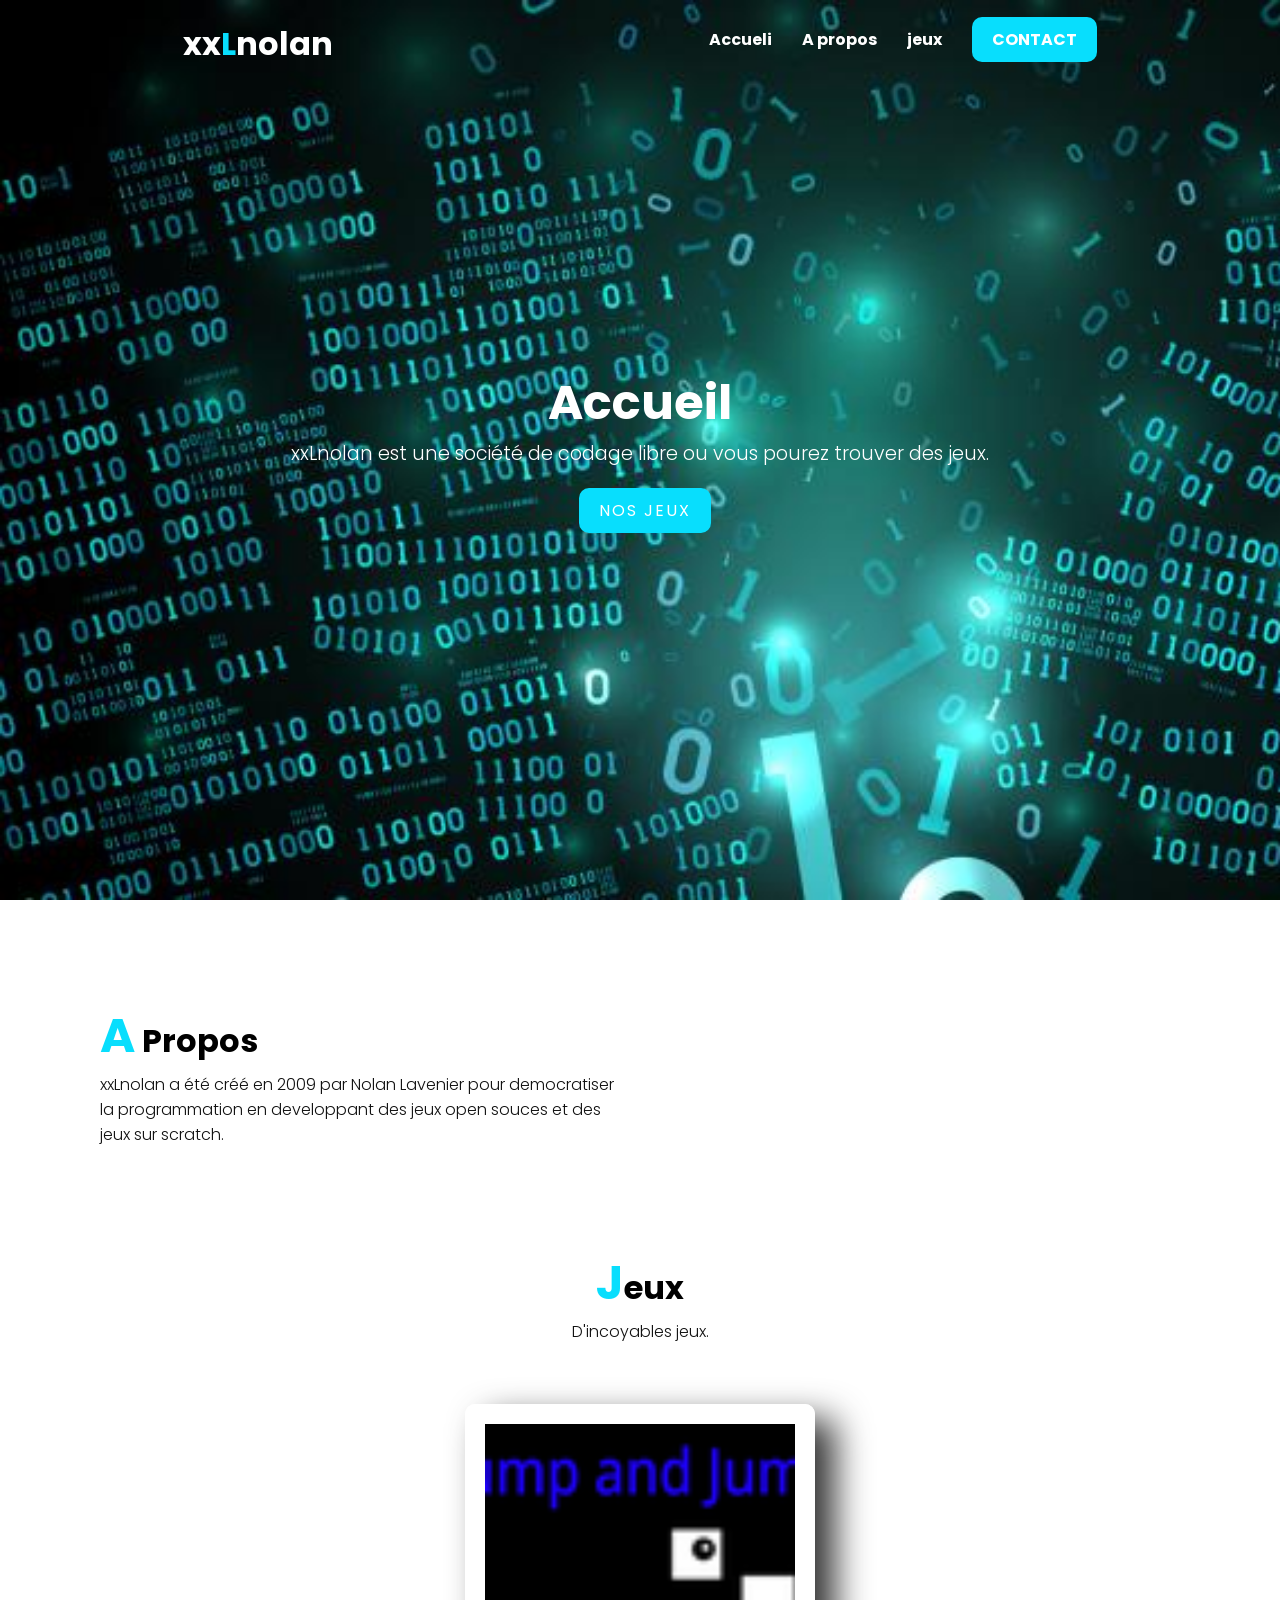
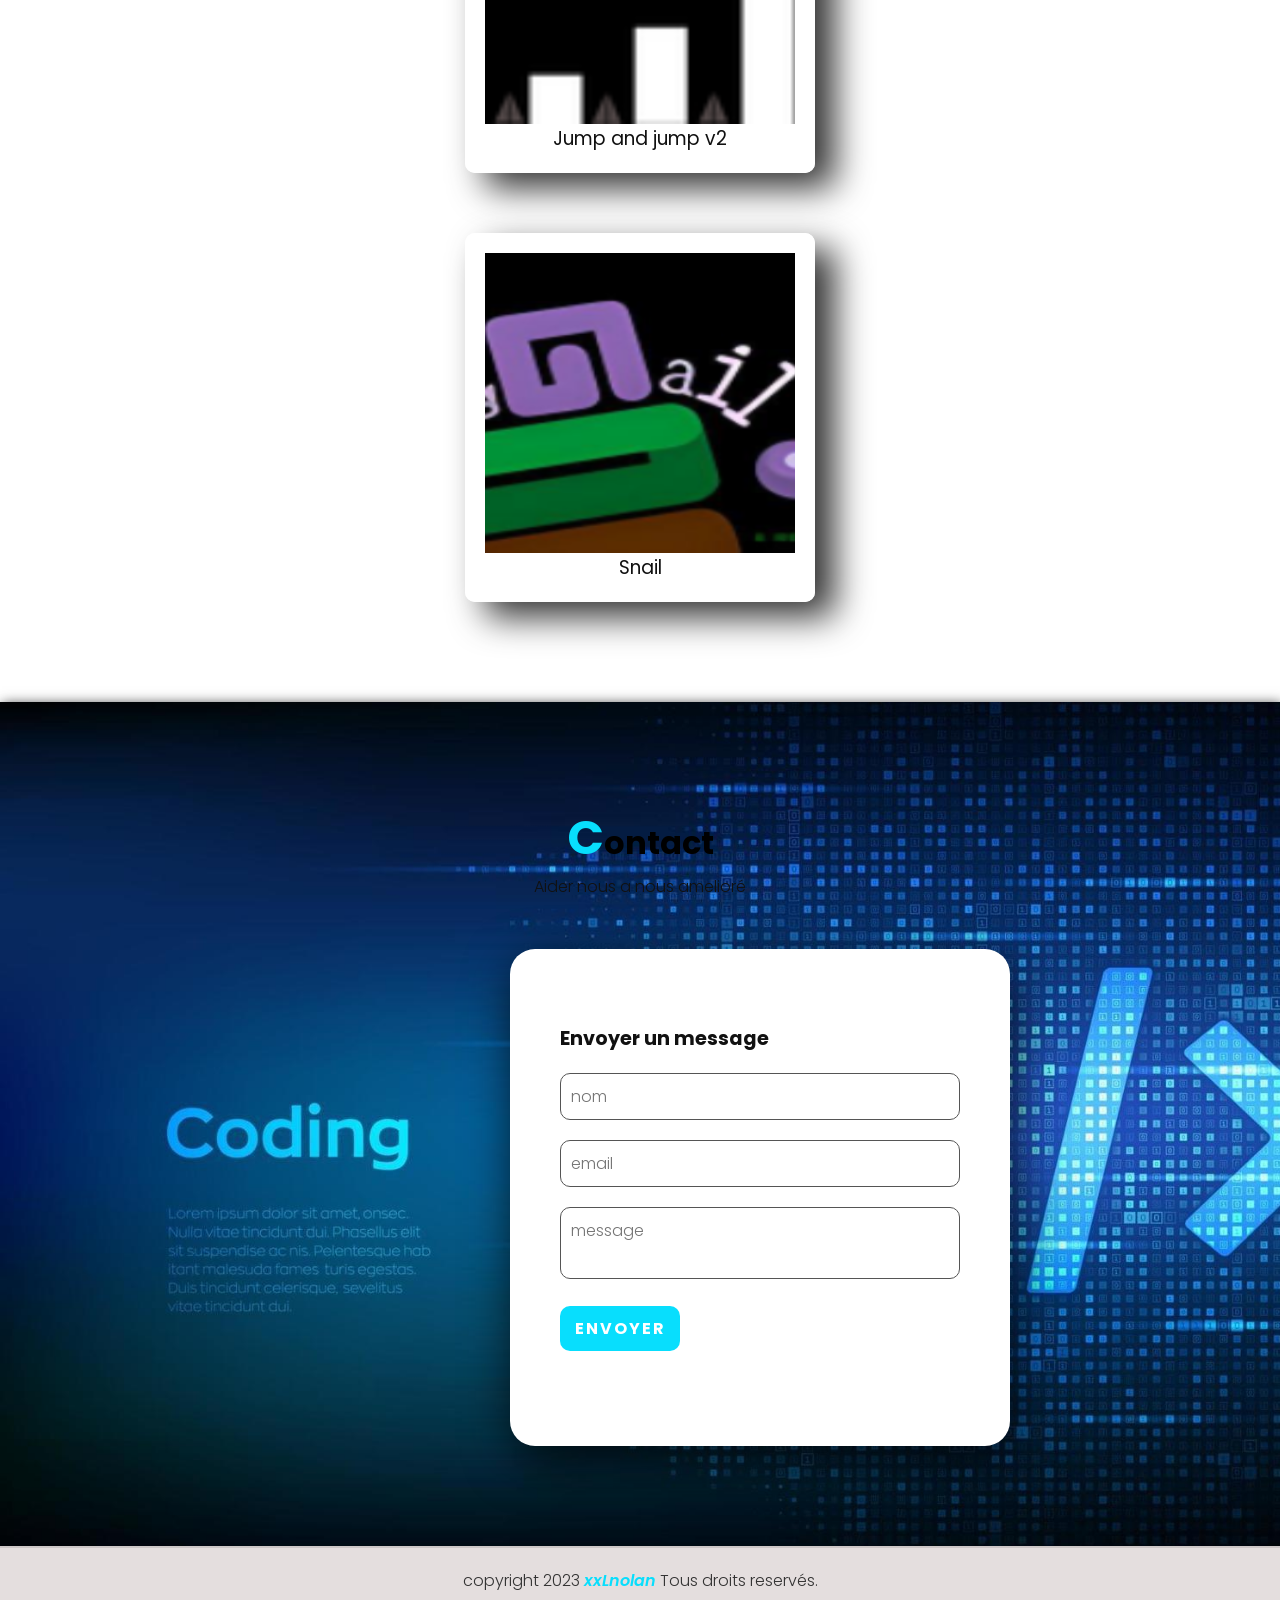
<file: index.html>
<!DOCTYPE html>

<html lang="fr">
    <head>
        
        <meta name="google-site-verification" content="rkoIP6TA8JqLDIxvHLJFtOKPP2Tn8j8yMfsOdUlqUJw" />
        <meta charset="UTF-8">
        <meta name="viewport" content="width=device-width, initial-scale=1.0">
        <link rel="stylesheet" href="style.css">
        <title>xxLnolan</title>
        <link rel="preconnect" href="https://fonts.googleapis.com">
        <link rel="preconnect" href="https://fonts.gstatic.com" crossorigin="">
        <link href="https://fonts.googleapis.com/css2?family=Poppins:wght@300;400;500;600;700&amp;display=swap" rel="stylesheet">
        <link rel="icon" type="image/png" href="img/favicon.png">
    </head>
    <body>
        <header>
            <a href="#" class="logo">xx<span>L</span>nolan</a>
            <div class="menuToggle" onclick="toggleMenu();"></div>
            <ul class="navbar">
                <li><a href="#" onclick="toggleMenu();">Accueli</a></li>
                <li><a href="#apropos" onclick="toggleMenu();">A propos</a></li>
                <li><a href="#jeux"onclick="toggleMenu();">jeux</a></li>
                <a href="#contact" class="btn-reserve"onclick="toggleMenu();">contact</a>
            </ul>
        </header>
        <section class="banniere" id="banniere">
            <div class="contenue">
                <h2>Accueil</h2>
                <p>xxLnolan est une société de codage libre ou vous pourez trouver des jeux.</p>
                <a class="btn-1" href="#jeux">Nos jeux</a>
            </div>
        </section>
        <section class="apropos" id="apropos">
            <div class="row">
                <div class="col50">
                    <h2 class="titre-text">
                        <span>A</span> propos
                    </h2>
                    <p>xxLnolan a été créé en 2009 par Nolan Lavenier pour democratiser la programmation en developpant des jeux open souces et des jeux sur scratch.</p>
                </div>
                    <div class="col50">
                        <div class="img">
                            
                        </div>
                    </div>
                </div>
        </section>
        <section class="jeux" id="jeux">
            <div class="titre">
                <h2 class="titre-text">
                    <span>j</span>eux
                </h2>
                <p>D'incoyables jeux.</p>
            </div>
            <div class="contenue">
                <div class="box">
                    <div class="inbox">
                        <a href="./projectJump_and_Jump_v2.html">
                            <img src="./img/jumpv2.png" alt="jeux">
                        </a>
                    </div>
                    <div class="text">
                        <h3>Jump and jump v2</h3>
                    </div>
                </div>
            </div>
            <div class="contenue">
                <div class="box">
                    <div class="inbox">
                        <a href="./poj_slim.html">
                            <img src="./img/sliam.png" alt="jeux"> 
                        </a>
                    </div>
                    <div class="text">
                        <h3>Snail</h3>
                    </div>
                </div>
            </div>
        </section>
        <section  class="contact" id="contact">
            <div class="titre noir">
                <h2 class="titre-text"><span>C</span>ontact</h2>
                <p>Aider nous a nous amelioré</p>
            </div>
            <form class="contactform" onsubmit="sendEmail(); reset(); return false;">
                <h3>Envoyer un message</h3>
                <div class="inputboite">
                    <input name="name" id="name" type="text" placeholder="nom">
                </div>
                <div class="inputboite">
                    <input name="email" type="email" id="email" placeholder="email">
                </div>
                <div class="inputboite">
                    <textarea name="massage" id="massage" row="4" placeholder="message"></textarea>
                </div>
                <div class="inputboite">
                    <button type="submit">envoyer</button>
                </div>
            </form>
        </section>
        <div class="copyright">
            <p>copyright 2023 <a href="#">xxLnolan </a>Tous droits reservés.</p>
        </div>
        <script src="https://smtpjs.com/v3/smtp.js">
        </script>
        <script>
            function sendEmail(){
                Email.send({
                    SecureToken : "fae966c2-1181-4c19-9178-d634e6eea933",
                    To : 'xxLnolan@xxL.com',
                    From : "laveniernolan@gmail.com",
                    Subject : "email: " + document.getElementById("email").value,
                    Body : "email: " + document.getElementById("email").value
                           + "<br> nom: " + document.getElementById("name").value
                           + "<br> massages: " + document.getElementById("massage").value
                }).then(
                message => alert(message)
                );
            }
        </script>
        <script type="text/javascript">
            window.addEventListener('scroll', function(){
                const header =document.querySelector('header');
                header.classList.toggle("sticky", window.scrollY > 0 );
            });
       
            function toggleMenu(){
                const menuToggle = document.querySelector('.menuToggle');
                const navbar = document.querySelector('.navbar');
                navbar.classList.toggle('active');
                menuToggle.classList.toggle('active');
            }
        </script>
    </body>
</html>
</file>
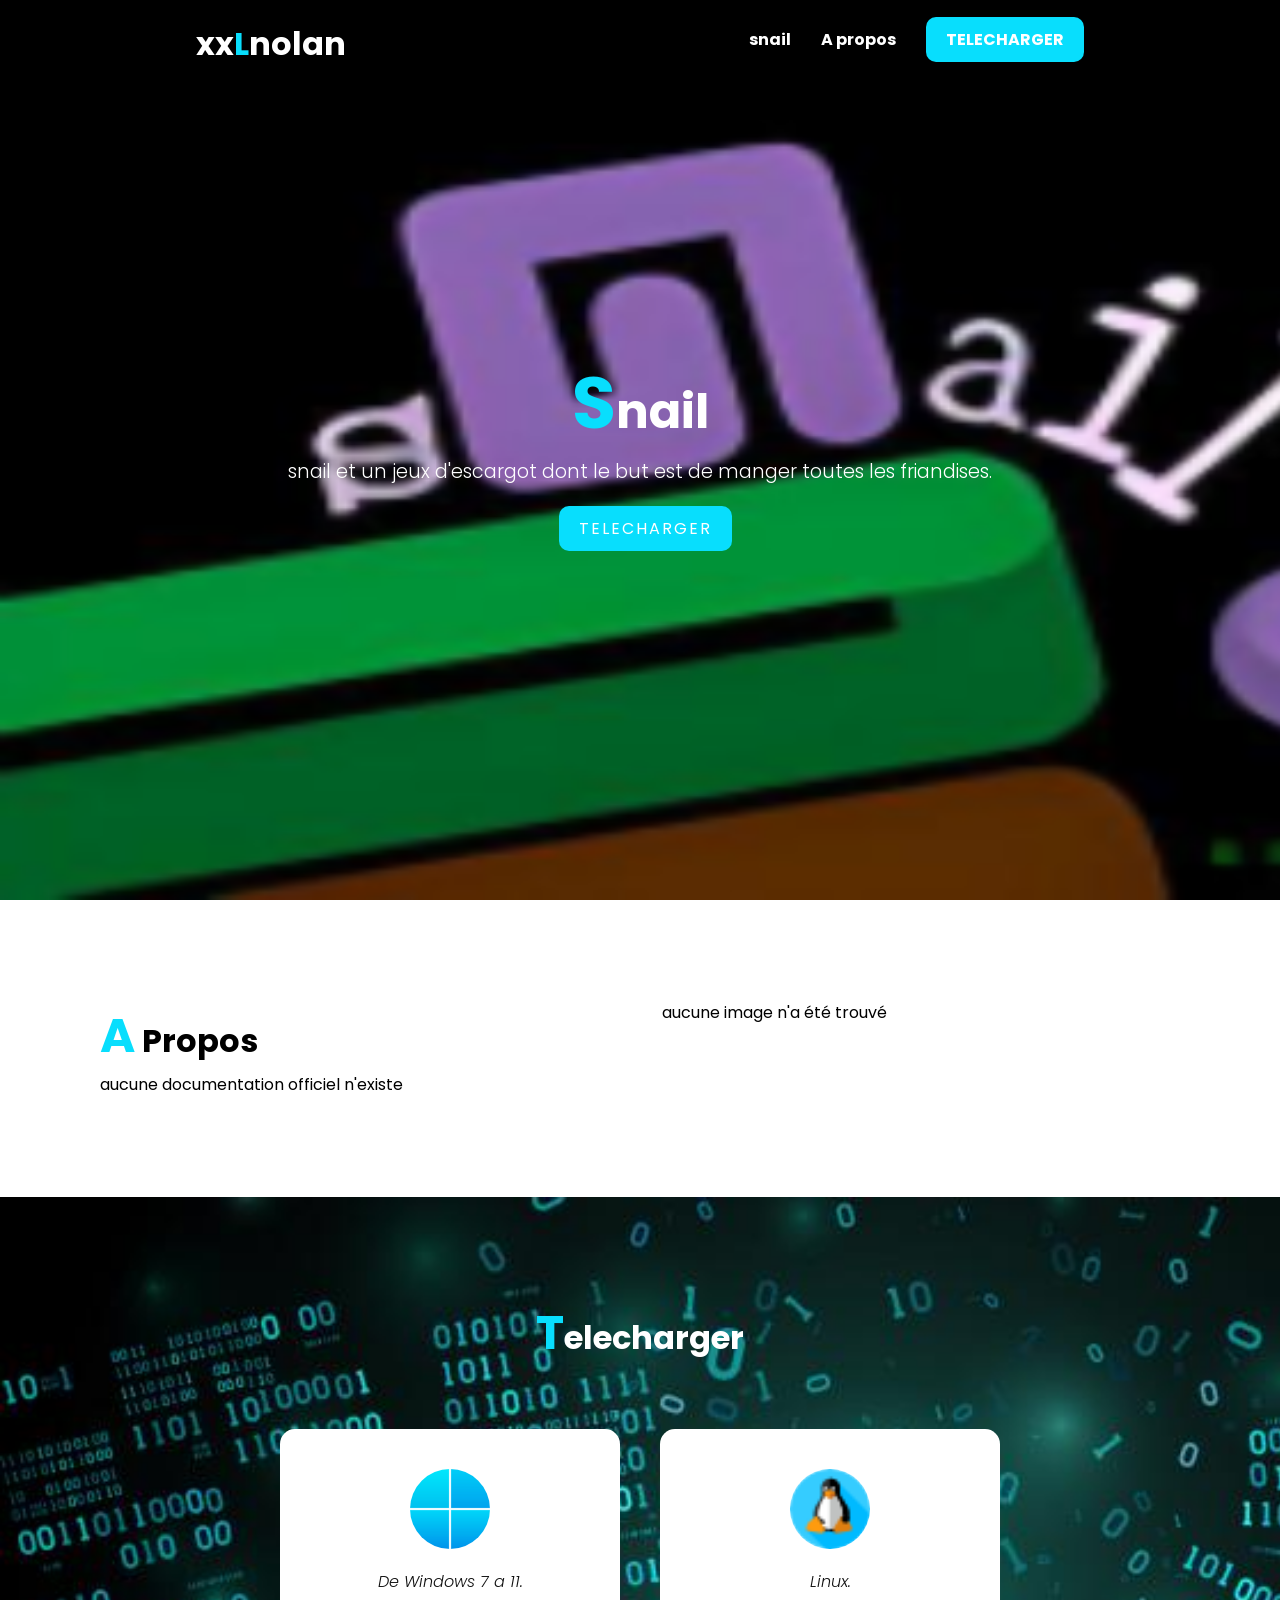
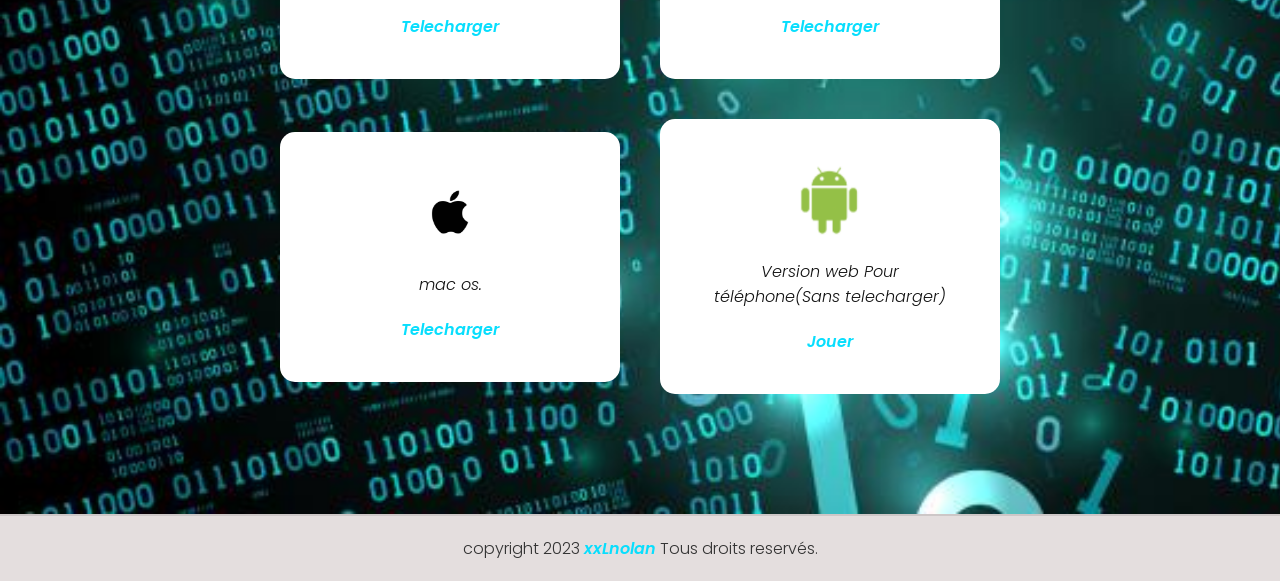
<file: poj_slim.html>
<!DOCTYPE html>

<html lang="fr">
    <head>
        <script>
            window.addEventListener('scroll', function(){
                const header = document.querySelector('header');
                header.classList.toggle("sticky", window.scrollY > 0);
            });
        </script>
        <meta name="google-site-verification" content="rkoIP6TA8JqLDIxvHLJFtOKPP2Tn8j8yMfsOdUlqUJw" />
        <meta charset="UTF-8">
        <meta name="viewport" content="width=device-width, initial-scale=1.0">
        <link rel="stylesheet" href="style.css">
        <title>xxLnolan</title>
        <link rel="preconnect" href="https://fonts.googleapis.com">
        <link rel="preconnect" href="https://fonts.gstatic.com" crossorigin="">
        <link rel="icon" type="image/png" href="img/favicon.png">
        <link href="https://fonts.googleapis.com/css2?family=Poppins:wght@300;400;500;600;700&amp;display=swap" rel="stylesheet">
    </head>
    <body>
        <header>
            <a href="./index.html#jeux" class="logo">xx<span>L</span>nolan</a>
            <div class="menuToggle" onclick="toggleMenu();"></div>
            <ul class="navbar">
                <li><a href="#">snail</a></li>
                <li><a href="#apropos">A propos</a></li>
                <a href="#tel" class="btn-reserve">telecharger</a>
            </ul>
        </header>
        <section class="slama">
            <div class="contenue">
                <h2 class="titre-text"><span>S</span>nail</h2>
                <p>snail et un jeux d'escargot dont le but est de manger toutes les friandises.</p>
                <a class="btn-1" href="#tel">telecharger</a>
            </div>
        </section>
        <section id="apropos">
            <div class="row">
                <div class="col50">
                    <h2 class="titre-text">
                        <span>A</span> propos
                    </h2>aucune documentation officiel n'existe</p>
                </div>
                    <div class="col50">
                        <div class="img">
                            aucune image n'a été trouvé
                        </div>
                    </div>
                </div>
        </section>
        <section id="tel" class="temoignage">
            <div class="titre blanc">
                <h2 class="titre-text2"><span>T</span>elecharger</h2>
            </div>
            <div class="contenu">
                <div class="box">
                    <div class="imbox">
                        <img src="./img/windows_11.png" alt="">
                    </div>
                    <div class="text">
                        <p >De Windows 7 a 11.</p>
                        <a class="tel" href="https://github.com/xxLnolan/site0/raw/main/Snail-setup.exe"><h3>telecharger</h3></a>
                    </div>
                </div>
                <div class="box">
                    <div class="imbox">
                        <img src="./img/linux.png" alt="">
                    </div>
                    <div class="text">
                        <p >Linux.</p>
                        <a class="tel" href="https://github.com/xxLnolan/site0/raw/main/Snail_Platformer_v1.4_by_xxLnolan_linux.zip"><h3>telecharger</h3></a>
                    </div>
                </div>
                <div class="box">
                    <div class="imbox">
                        <img src="./img/Apple-logo-.jpg" alt="">
                    </div>
                    <div class="text">
                        <p >mac os.</p>
                        <a class="tel" href="https://github.com/xxLnolan/site0/raw/main/Snail_Platformer_v1.4_by_xxLnolan_mac.zip"><h3>telecharger</h3></a>
                    </div>
                </div>
                <div class="box">
                    <div class="imbox">
                        <img src="./img/Capture d'écran 2023-10-22 132030.png" alt="">
                    </div>
                    <div class="text">
                        <p >Version web Pour téléphone(Sans telecharger)</p>
                        <a class="tel" target="_Blank" href="./Snail Platformer v1.4.html"><h3>Jouer</h3></a>
                    </div>
                </div>
            </div>
        </section>
        <div class="copyright">
            <p>copyright 2023 <a href="#">xxLnolan </a>Tous droits reservés.</p>
        </div>
        <script type="text/javascript">
            window.addEventListener('scroll', function(){
                const header =document.querySelector('header');
                header.classList.toggle("sticky", window.scrollY > 0 );
            });
       
            function toggleMenu(){
                const tmenuToggle = document.querySelector('.menuToggle');
                const navbar = document.querySelector('.navbar');
                navbar.classList.toggle('active');
                menuToggle.classList.toggle('active');
            }
        </script>
    </body>
</html>
</file>
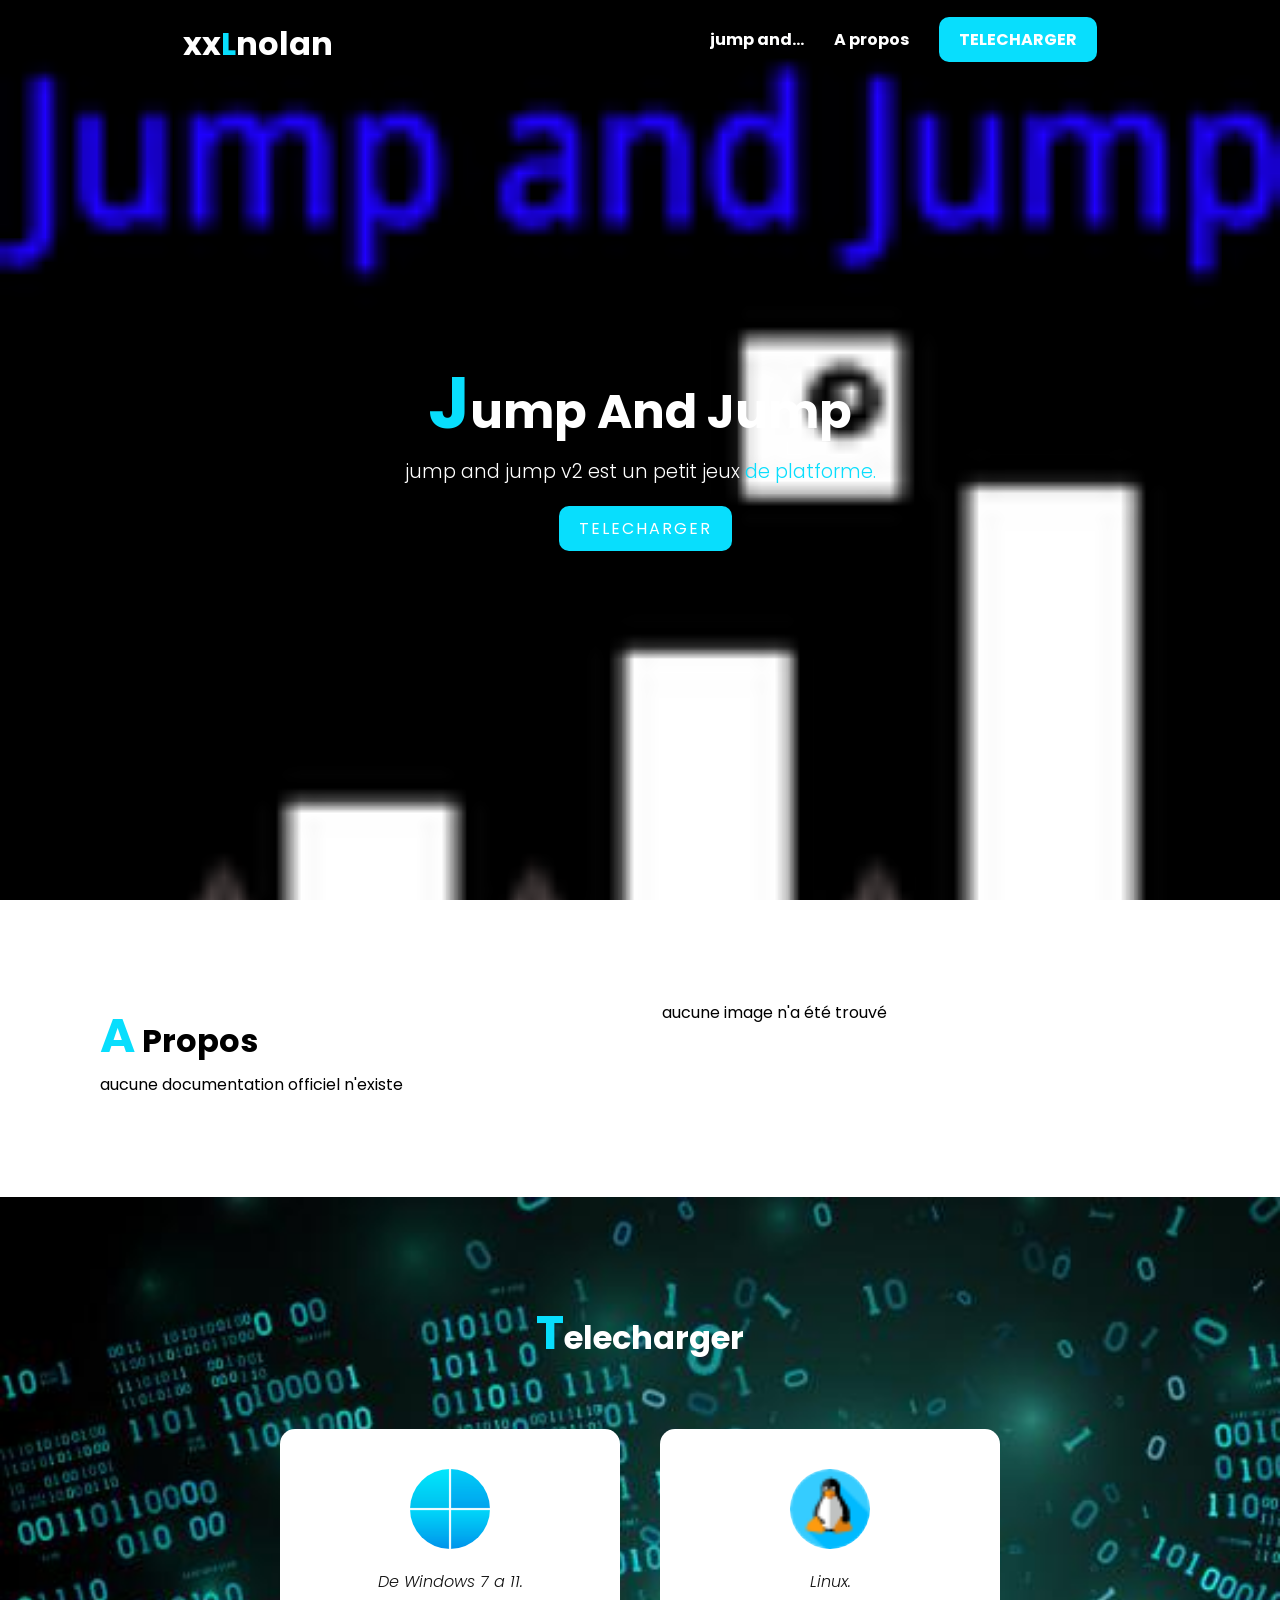
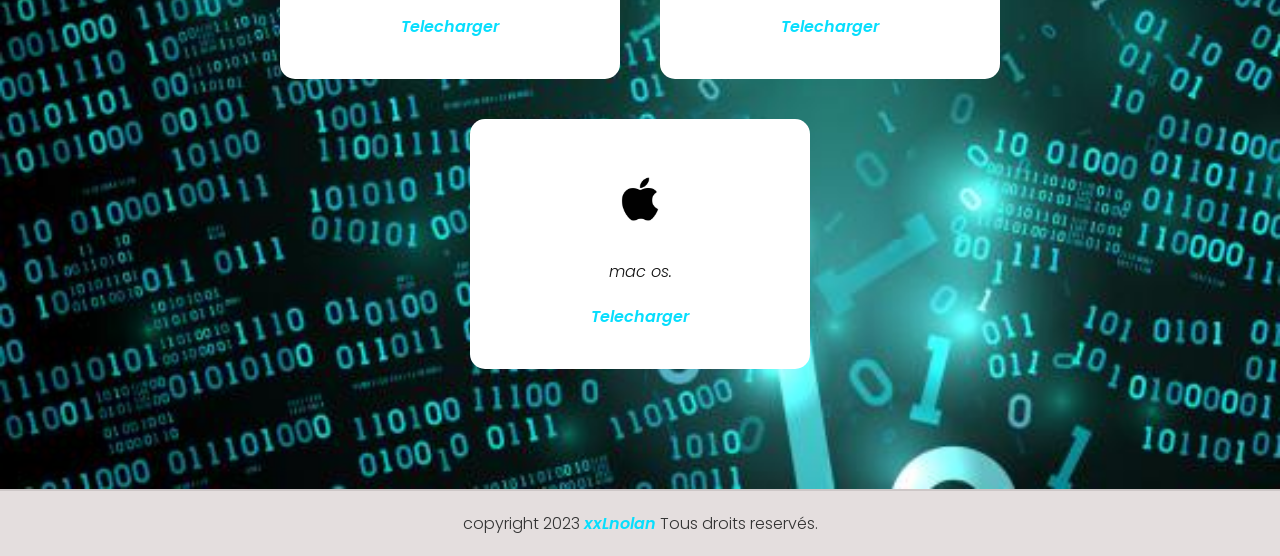
<file: projectJump_and_Jump_v2.html>
<!DOCTYPE html>

<html lang="fr">
    <head>
        </script>
        <meta name="google-site-verification" content="rkoIP6TA8JqLDIxvHLJFtOKPP2Tn8j8yMfsOdUlqUJw" />
        <meta charset="UTF-8">
        <meta name="viewport" content="width=device-width, initial-scale=1.0">
        <link rel="stylesheet" href="style.css">
        <title>xxLnolan</title>
        <link rel="preconnect" href="https://fonts.googleapis.com">
        <link rel="preconnect" href="https://fonts.gstatic.com" crossorigin="">
        <link rel="icon" type="image/png" href="img/favicon.png">
        <link href="https://fonts.googleapis.com/css2?family=Poppins:wght@300;400;500;600;700&amp;display=swap" rel="stylesheet">
    </head>
    <body>
        <header>
            <a href="./index.html#jeux" class="logo">xx<span>L</span>nolan</a>
            <div class="menuToggle" onclick="toggleMenu();"></div>
            <ul class="navbar">
                <li><a href="#">jump and...</a></li>
                <li><a href="#apropos">A propos</a></li>
                <a href="#tel" class="btn-reserve">telecharger</a>
            </ul>
        </header>
        <section class="jumpv2">
            <div class="contenue">
                <h2 class="titre-text"><span>J</span>ump and jump</h2>
                <p>jump and jump v2 est un petit jeux <span class="blue">de platforme.</span></p>
                <a class="btn-1" href="#tel">telecharger</a>
            </div>
        </section>
        <section id="apropos">
            <div class="row">
                <div class="col50">
                    <h2 class="titre-text">
                        <span>A</span> propos
                    </h2>aucune documentation officiel n'existe</p>
                </div>
                    <div class="col50">
                        <div class="img">
                            aucune image n'a été trouvé
                        </div>
                    </div>
                </div>
        </section>
        <section id="tel" class="temoignage">
            <div class="titre blanc">
                <h2 class="titre-text2"><span>T</span>elecharger</h2>
            </div>
            <div class="contenu">
                <div class="box">
                    <div class="imbox">
                        <img src="./img/windows_11.png" alt="">
                    </div>
                    <div class="text">
                        <p >De Windows 7 a 11.</p>
                        <a class="tel" href="https://github.com/xxLnolan/site0/raw/main/Jump_and_Jump_v2_win.zip"><h3>telecharger</h3></a>
                    </div>
                </div>
                <div class="box">
                    <div class="imbox">
                        <img src="./img/linux.png" alt="">
                    </div>
                    <div class="text">
                        <p >Linux.</p>
                        <a class="tel" href="https://github.com/xxLnolan/site0/raw/main/Jump_and_Jump_v2_linux.zip"><h3>telecharger</h3></a>
                    </div>
                </div>
                <div class="box">
                    <div class="imbox">
                        <img src="./img/Apple-logo-.jpg" alt="">
                    </div>
                    <div class="text">
                        <p >mac os.</p>
                        <a class="tel" href="https://github.com/xxLnolan/site0/raw/main/Jump_and_Jump_v2_mac.zip"><h3>telecharger</h3></a>
                    </div>
                </div>
            </div>
        </section>
        <div class="copyright">
            <p>copyright 2023 <a href="#">xxLnolan </a>Tous droits reservés.</p>
        </div>
        <script type="text/javascript">
            window.addEventListener('scroll', function(){
                const header =document.querySelector('header');
                header.classList.toggle("sticky", window.scrollY > 0 );
            });
       
            function toggleMenu(){
                const tmenuToggle = document.querySelector('.menuToggle');
                const navbar = document.querySelector('.navbar');
                navbar.classList.toggle('active');
                menuToggle.classList.toggle('active');
            }
        </script>
    </body>
</html>
</file>
<file: style.css>
* {
    margin: 0px;
    padding: 0px;
    box-sizing: border-box;
    font-family: 'Poppins', sans-serif;
    scroll-behavior: smooth;
}

.blue {
    color: #08defd;
}

.titre {
    display: flex;
    width: 100%;
    justify-content: center;
    align-items: center;
    flex-direction: column;
}

.blanc .titre-texte {
    color: #fff;
}

.temoignage {
    background-image: url(./img/images.jpg);
    background-size: cover;
}

.temoignage .contenu .box .imbox img {
    position: relative;
    width: 100%;
    height: 100%;
    top: 0;
    left: 0;
    object-fit: cover;
    justify-content: center;
    align-items: center;
}

.temoignage .contenu {
    display: flex;
    margin-top: 40px;
    width: 100%;
    justify-content: center;
    align-items: center;
    flex-wrap: wrap;
    flex-direction: row;
}

.temoignage .contenu .box {
    width: 340px;
    margin: 20px;
    background: #fff;
    display: flex;
    justify-content: center;
    align-items: center;
    flex-direction: column;
    border-radius: 15px;
    padding: 40px;
}

.temoignage .contenu .box .imbox {
    width: 80px;
    height: 80px;
    border-radius: 50px;
    position: relative;
    margin-bottom: 20px;
    overflow: hidden;
}

.temoignage .contenu .box .text {
    text-align: center;
    color: #666;
    font-style: italic;
}

.temoignage .contenu .box .text h3 {
    color: #08defd;
    margin-top: 20px;
    font-size: 1em;
    font-weight: 600;
    text-transform: capitalize;
}

.tel {
    text-decoration: none;
}

p {
    font-weight: 300;
    color: #111111;
}

header {
    position: fixed;
    top: 0%;
    left: 0%;
    padding: 20px 10px;
    width: 100%;
    z-index: 1;
    display: flex;
    justify-content: space-evenly;
    align-items: center;
    transition: 0.5s;
}

.logo {
    color: #ffffff;
    font-weight: bold;
    font-size: 2rem;
    text-decoration: none;
}

.logo span {
    color: #08defd;
}

.slama {
    position: relative;
    width: 100%;
    min-height: 100vh;
    display: flex;
    justify-content: center;
    align-items: center;
    background-image: url(./img/sliam.png);
    background-size: cover;
}

.slama .contenue {
    max-height: 70%;
    text-align: center;
}

.slama .contenue h2 {
    color: #ffffff;
    font-size: 3rem;
    text-transform: capitalize;
}

.slama p:nth-child(2) {
    color: #ffffff;
    font-size: 1.2rem;
}

.jumpv2 {
    position: relative;
    width: 100%;
    min-height: 100vh;
    display: flex;
    justify-content: center;
    align-items: center;
    background-image: url(./img/sliam.png);
    background-size: cover;
}

.jumpv2 .contenue {
    max-height: 70%;
    text-align: center;
}

.jumpv2 .contenue h2 {
    color: #ffffff;
    font-size: 3rem;
    text-transform: capitalize;
}

.jumpv2 p:nth-child(2) {
    color: #ffffff;
    font-size: 1.2rem;
}


.navbar {
    display: flex;
    position: relative;
}

.navbar li {
    list-style: none;
}

.navbar a {
    color: #ffffff;
    text-decoration: none;
    margin-left: 30px;
    font-weight: 700;
}

.btn-reserve {
    padding: 10px 20px;
    background: #08defd;
    margin-top: -10px;
    text-transform: uppercase;
    border-radius: 10px;
}

.btn-reserve:hover {
    background: #089ffd;
    transition: ease-out;
}

header .navbar li a:hover {
    color: #08defd;
    border-bottom: 2px solid #08defd;
}

.banniere {
    position: relative;
    width: 100%;
    min-height: 100vh;
    display: flex;
    justify-content: center;
    align-items: center;
    background-image: url(./img/images.jpg);
    background-size: cover;
}

.banniere .contenue {
    max-height: 70%;
    text-align: center;
}

.banniere .contenue h2 {
    color: #ffffff;
    font-size: 3rem;
    text-transform: capitalize;
}

.contenue p:nth-child(2) {
    color: #ffffff;
    font-size: 1.2rem;
}

.btn-1{
    font-size: 1em;
    color: #fff;
    background: #08defd;
    padding: 10px 20px;
    display: inline-block;
    margin-top: 20px;
    text-decoration: none;
    text-transform: uppercase;
    letter-spacing: 2px;
    transition: 0.5s;
    margin-left: 10px;
    border-radius: 10px;
}

.btn-1:hover {
    letter-spacing: 4px;
}

section {
    padding: 100px;
}

.row {
    position: relative;
    width: 100%;
    display: flex;
    justify-content: space-between;
}

.row .col50 {
    position: relative;
    width: 48%;
    justify-content: center;
    align-items: center;
}

.row .col h2 {
    margin-bottom: 20px;
}

.titre-text {
    color: #000000;
    font-size: 2em;
    font-weight: 300px;
    text-transform: capitalize;
}

.titre-text span {
    color: #08defd;
    font-size: 1.5em;
    font-weight: 700px;
}

.titre-text2 {
    color: #ffffff;
    font-size: 2em;
    font-weight: 300px;
    text-transform: capitalize;
}

.titre-text2 span {
    color: #08defd;
    font-size: 1.5em;
    font-weight: 700px;
}

.row .col50 img {
    height: 450px;
    width: 500px;
    position: relative;
    border-radius: 10px;
}

.titre {
    display: flex;
    width: 100%;
    justify-content: center;
    align-items: center;
    flex-direction: column;
}

.jeux {
    margin-top: -100px;
}

.jeux .contenue {
    display: flex;
    justify-content: center;
    flex-wrap: wrap;
    margin-top: 40px;
}

.jeux .contenue .box {
    width: 350px;
    margin-top: 20px;
    border: 20px solid #ffffff;
    box-shadow: 20px 15px 35px rgba(0, 0, 0, 0.8);
    border-radius: 10px;
}

.jeux .contenue .box .inbox {
    position: relative;
    width: 100%;
    height: 300px;
}

.jeux .contenue .box .inbox img {
    position: relative;
    top: 0;
    left: 0;
    width: 100%;
    height: 300px;
    object-fit: cover;
}

.jeux .contenue .box .text {
    text-align: center;
    font-weight: 300px;
    color: #111111;
}

.jeux .contenue .box .text h3 {
    font-weight: 400;
}

.contact {
    background-image: url(./img/coding.jpg);
    background-size: cover;
    box-shadow: 2px 2px 12px rgba(0, 0, 0, 0.8);
    width: 100%;
    background-position: unset;
}

.contactform{
    padding: 75px 50px;
    background: #fff;
    box-shadow: 5px 15px 50px rgba(0,0,0, 0.8);
    max-width: 500px;
    margin-top: 50px;
    justify-content: center;
    align-items: center;
    margin-left: 38%;
    border-radius: 25px;
}

.contactform .inputboite{
    position: relative;
    width: 100%;
    margin-bottom: 20px;
}

.contactform h3{
    color: #111;
    font-size: 1.2em;
    margin-bottom: 20px;
}

.contactform .inputboite input,
.contactform .inputboite textarea{
    width: 100%;
    border: 1px solid #555;
    padding: 10px;
    color: #111;
    outline: none;
    font-size: 16px;
    font-weight: 300;
    resize: none;
    border-radius: 10px;
}

.contactform .inputboite button[type="submit"]{
    width: 100%;
    border: 1px solid #555;
    padding: 10px;
    color: #111;
    outline: none;
    font-size: 16px;
    font-weight: 300;
    resize: none;
    font-size: 1em;
    font-weight: 700;
    color: #ffff;
    background: #08defd;
    display: inline-block;
    cursor: pointer;
    text-transform: uppercase;
    text-decoration: none;
    letter-spacing: 2px;
    outline: none;
    border: none;
    transition: 0.5s;
    max-width: 120px;
    align-items: center;
    justify-content: center;
    border-radius: 10px;
}

.copyright {
    padding: 20px 40px;
    border-top: 2px solid rgba(0, 0, 0, 0.1);
    background: rgba(228, 222, 222);
    text-align: center;
}

.copyright p:nth-child(1){
    color: #333333;
}

.copyright a {
    color: #08defd;
    text-decoration: none;
    font-weight: 600;
    font-style: italic;
}

header.sticky { 
    background: #fff;
    padding: 10px 10px;
    box-shadow: 0px 5px 20px rgba(0,0,0, 0.05);
}

.menuToggle.active
{
    background-image: url(./images/close.png);
    background-size: 25px;
    background-repeat: no-repeat;
    background-origin: center;
}

header .navbar.active{
    width: 100%;
    height: calc(100% -68px);
    position: fixed;
    top: 68px;
    left:0;
    display: flex;
    justify-content: center;
    flex-direction: column;
    background: #ffff;
    align-items: center;
}

header.sticky .logo {
    color: #000;
}

header.sticky .navbar li a {
    color: #000;
}

header.sticky .navbar li a:hover {
    color: #08defd;
    border-bottom: 2px solid #08defd;
}

@media (max-width: 991px) {
    header, 
    header.sticky{
        padding: 10px 20px;
    }
    
    header .navbar li{
        margin-left: 0px;
    }
    
    header .navbar li a {
        text-decoration: none;
        color: #111;
        font-size: 1.6em;
        font-weight: 300;
    }
    
    .navbar{
        display: none;
    }
    section{
        padding: 20px;
    }
    
    header .navbar.active{
        width: 100%;
        height: calc(100% -68px);
        position: fixed;
        top: 68px;
        left:0;
        display: flex;
        justify-content: center;
        flex-direction: column;
        background: #ffff;
        align-items: center;
    }
    
    .menuToggle{
        position: relative;
        width: 40px;
        height: 40px;
        background-image: url(./images/menu.png);
        background-repeat: no-repeat;
        background-position: center;
        cursor: pointer;
        background-size: 30px;
    }
    
    .menuToggle.active
    {
        background-image: url(./images/close.png);
        background-size: 25px;
        background-repeat: no-repeat;
        background-origin: center;
    }
    
    header.sticky .menuToggle{
        filter: invert(1);
    }
    
    
    .banniere .contenu h2{
        font-size: 2em;
    }
    
    .row .col50 img{
        margin-left: 18%;
    }
    
    .contenu p:nth-child(2){
        font-size: 1.2em;
    }
    .expert{
        margin-top: 0px;
    }
    
    .menu{
        margin-top: 0px;
    }
    
    .row{
        display: flex;
        flex-direction: column;
    }
    
    
    
    .temoignage h2{
        font-size: 2em;
        text-align: center;
    }
    
    .temoignage p{
    text-align: center;
    }
    
    .contactform{
        margin-left: 25%;
    }
    
    
    .row .col50 {
        position: relative;
        width: 100%;
        justify-content: center;
        align-items: center;
        margin-bottom: 30px;
    
    }
    
    .row{
        flex-direction: column;
    }
    .row .col50 img {
    height: 275px;
    width: 325px;
    position: relative;
    border-radius: 10px;
    }
}

@media (max-width: 480px)
{
    .banniere .contenu h2{
        font-size: 2.2em;
        color: #fff;
    }

    .titre-text{
        color: #000;
        font-size: 2rem;
        font-weight: 300;
        text-transform: capitalize;
    }

    .temoignage h2 
    {
        font-size: 1.1em;
    }

    .temoignage p{
        text-align: center;
    }

    .row .col50 img {
        height: 275px;
        width: 325px;
        position: relative;
        border-radius: 10px;
      }
}






.jumpv2 {
    width: 770;
    position: relative;
    width: 100%;
    min-height: 100vh;
    display: flex;
    justify-content: center;
    align-items: center;
    background-image: url(./img/jumpv2.png);
    background-size: cover;
}

.noir{
    color: #000000;
}

.blanc{
    color: #111111;
}
</file>
